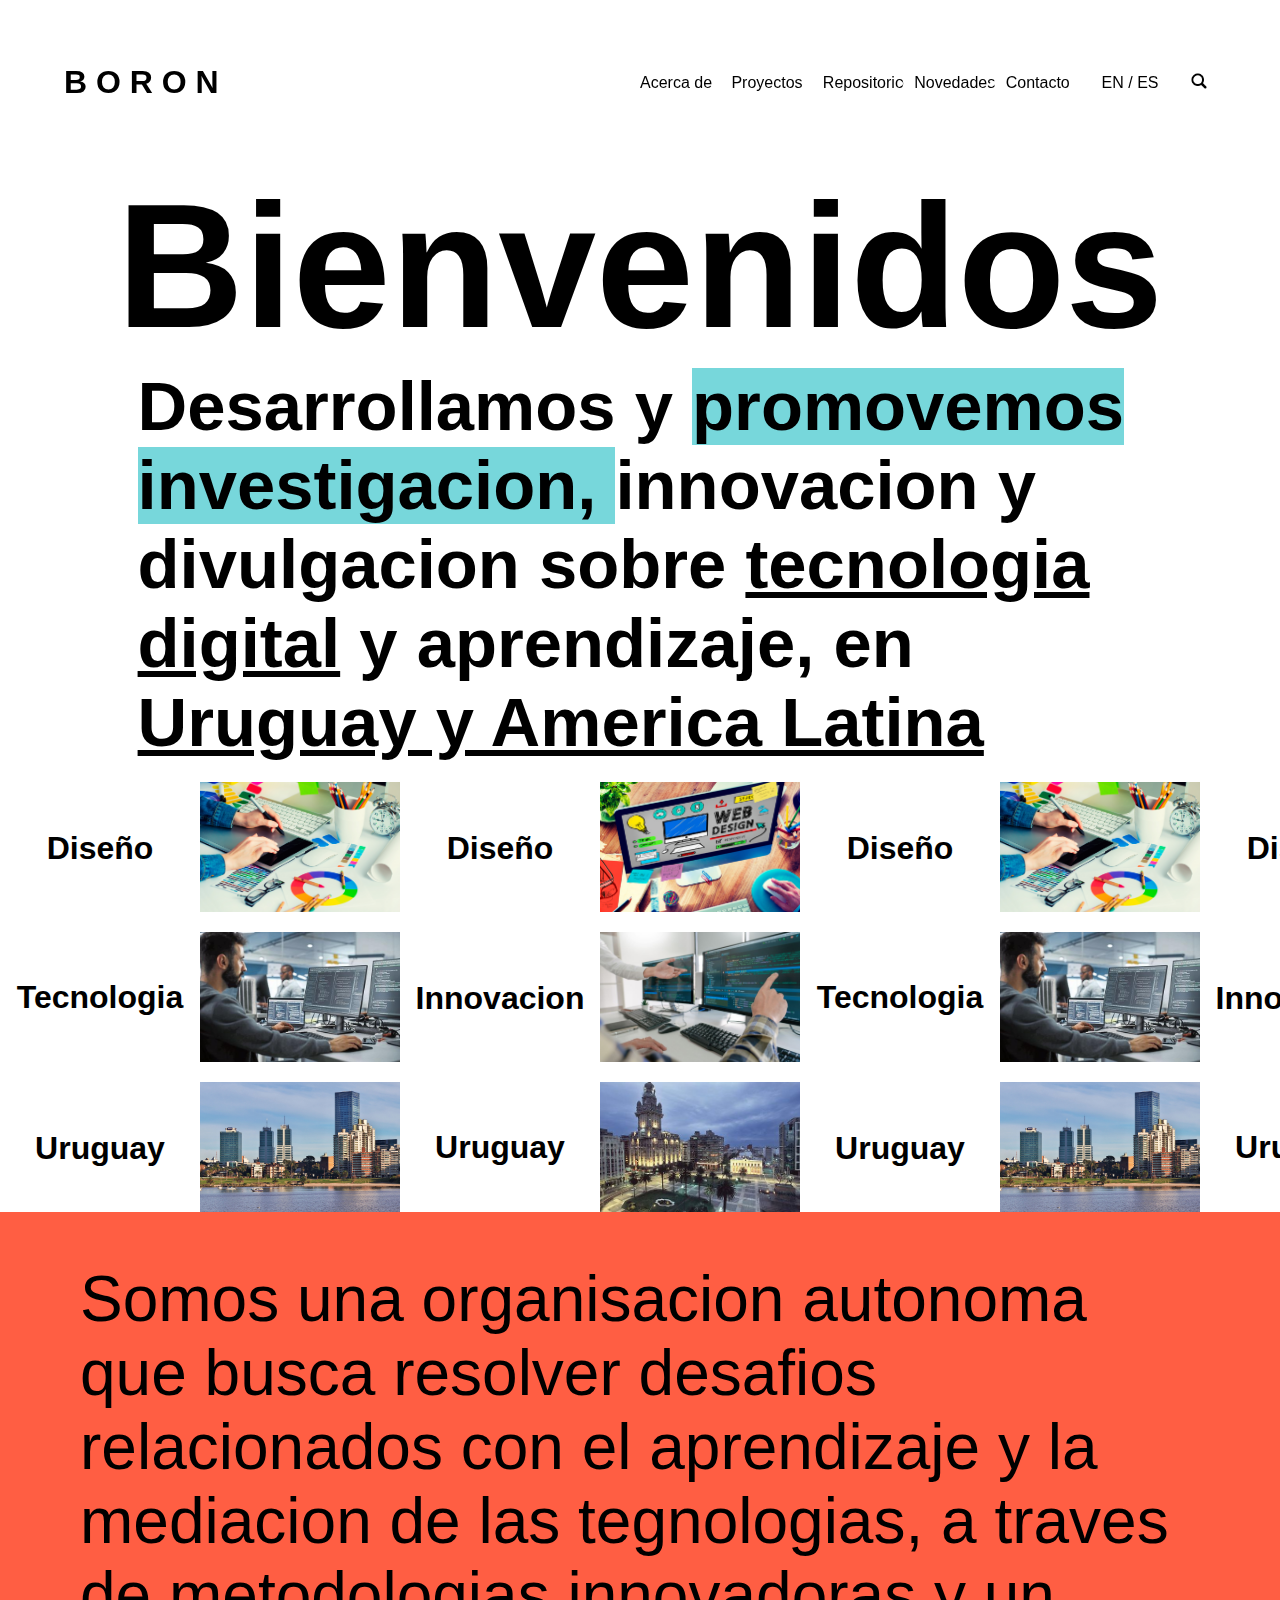
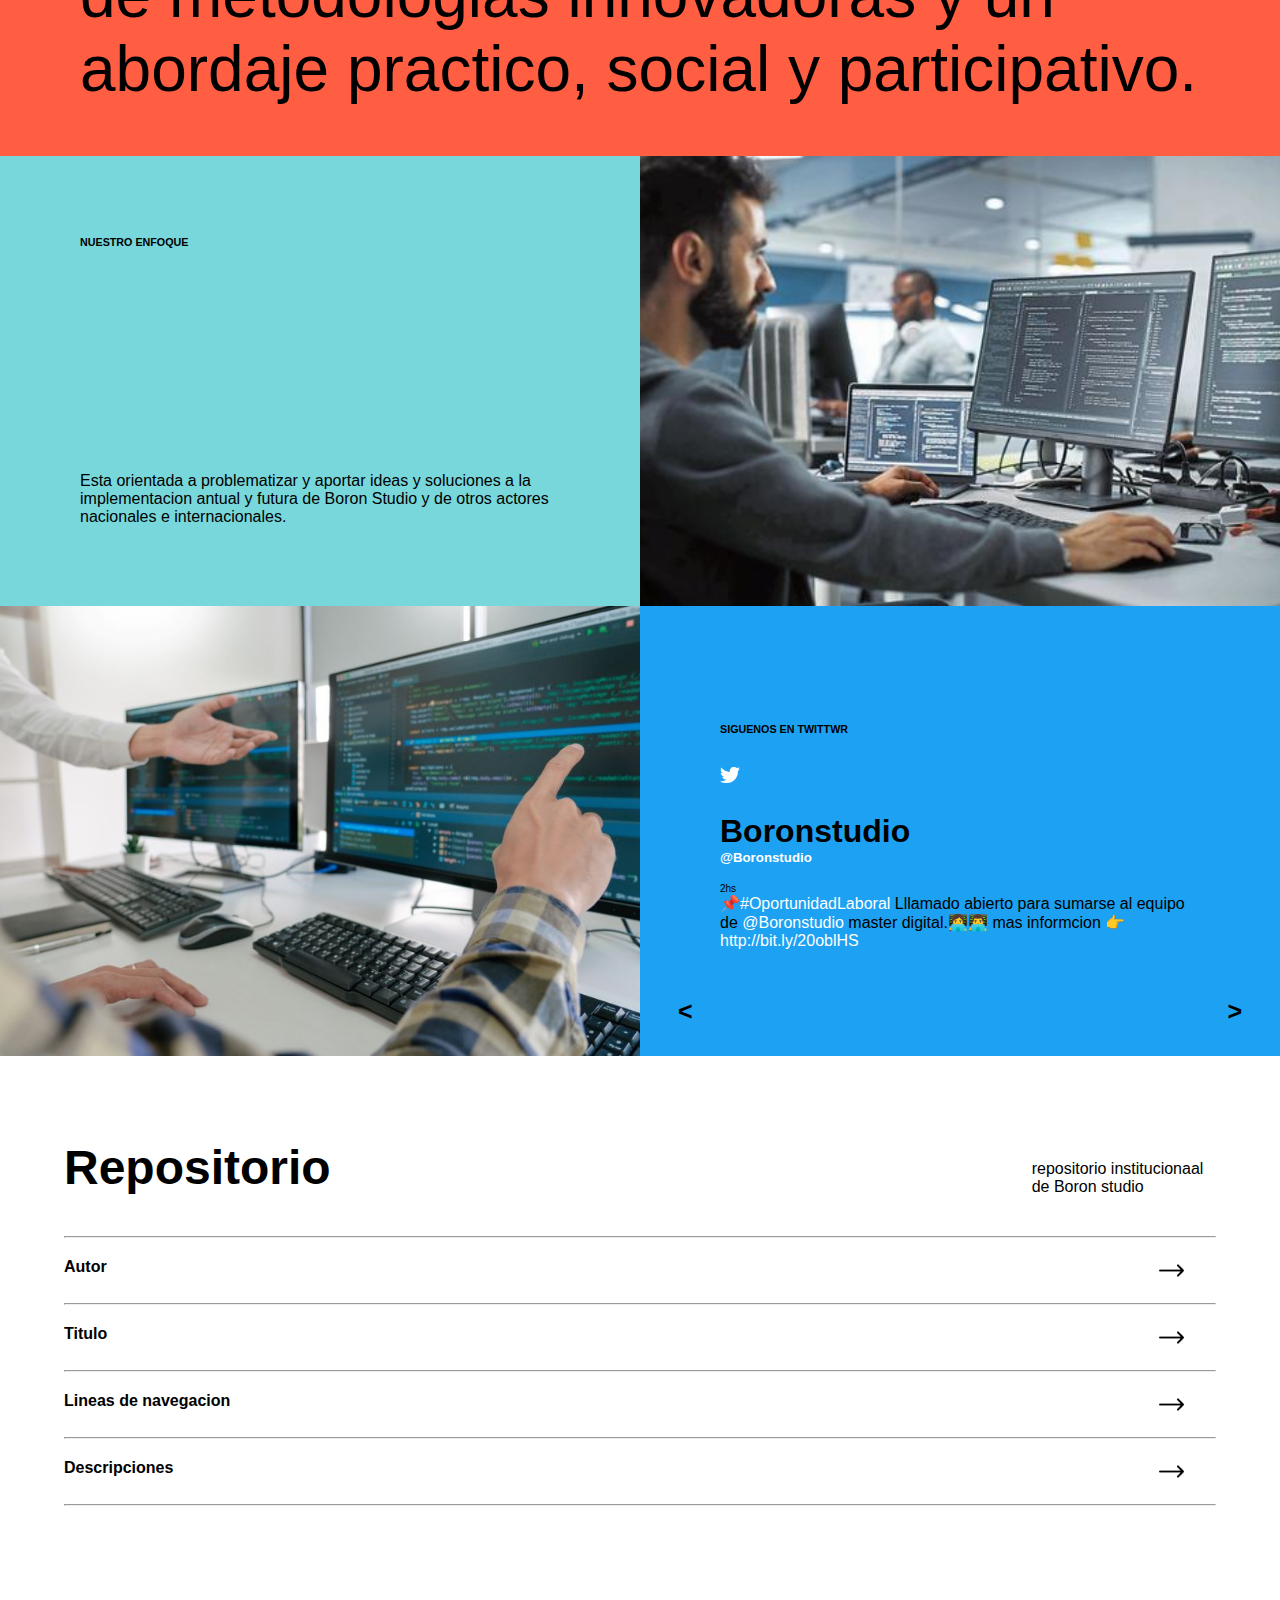
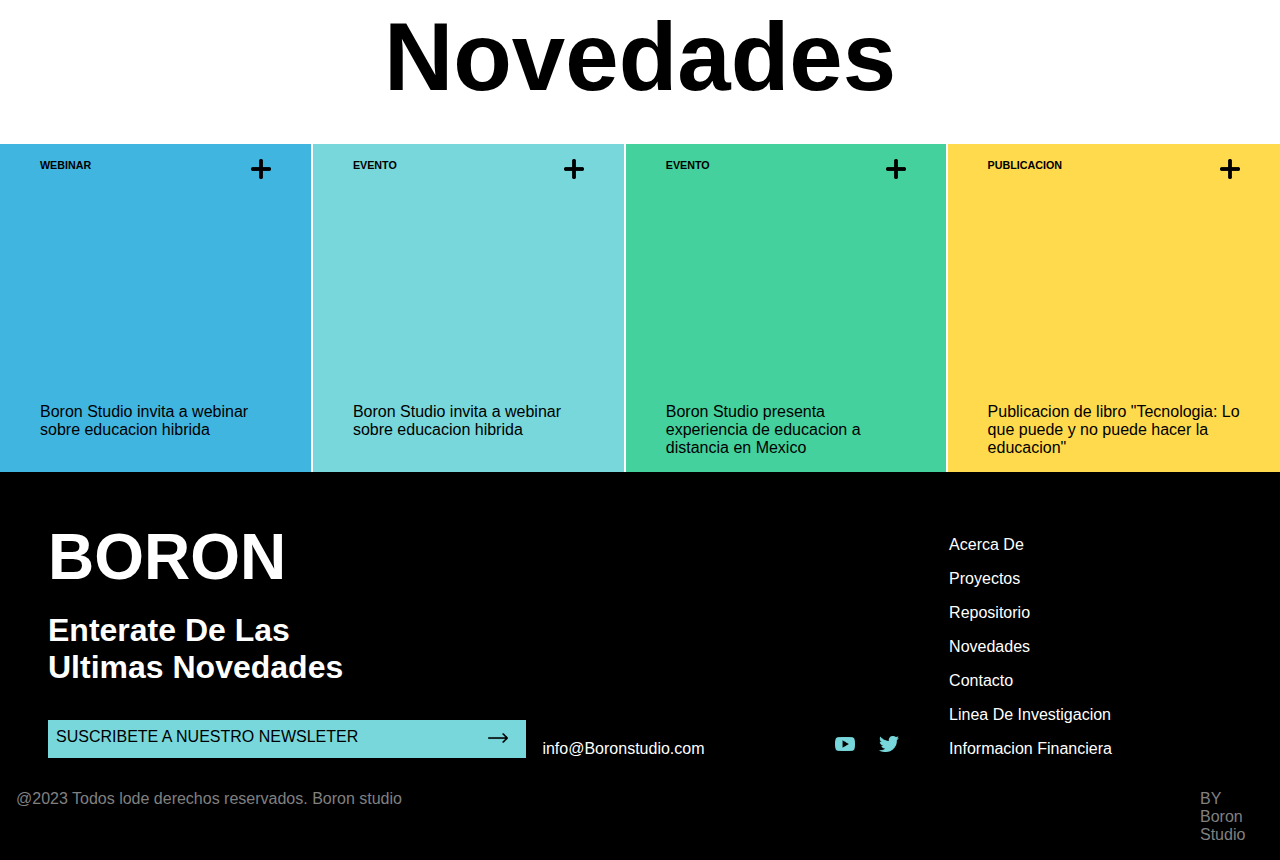
<file: index.html>
<!DOCTYPE html>
<html>

<head>
    <meta charset="utf-8">
    <meta name="viewport" content="width=device-width, initial-scale=1">
    <title>B O R O N</title>
    <link rel="preconnect" href="https://fonts.googleapis.com">
    <link rel="preconnect" href="https://fonts.gstatic.com" crossorigin>
    <link href="https://fonts.googleapis.com/css2?family=Playfair+Display:wght@800&display=swap" rel="stylesheet">
    <link rel="stylesheet" href="./style.css">
    <script src="https://sdk.mercadopago.com/js/v2"></script>
</head>

<body>
    <!-- Barra de Navegacion / Menu  -->
    <nav class="navbar">
        <!-- Nabvar header -->
        <header class="navbar-header" id="navbar-header">
            <a class="bor" href="#">
                <h1 class="brand">B O R O N</h1>
                <div class="b">
                    <img src="./pictures/b.png" alt="B">
                </div>
            </a>
            <button class="navbar-menu-mobile open" id="navbar-menu-mobile">
                <div class="menu"> Menu <img src="./pictures/menu.png" alt="Menu"></div>
                <div class="cerrar">Cerrar<img src="./pictures/cruz.png" alt=""></div>
            </button>
        </header>
        <!-- Nabvar container -->
        <ul class="navbar-container" id="navbar-container">
            <li class="navbar-item">
                <a data-scroll href="#top" id="inicio" class="navbar-a navbar-link-active">Acerca de</a>
            </li>
            <li class="navbar-item">
                <a data-scroll href="#about" id="acercaDe" class="navbar-a">Proyectos</a>
            </li>
            <li class="navbar-item">
                <a data-scroll href="#section2" id="section" class="navbar-a">Repositorio</a>
            </li>
            <li class="navbar-item">
                <a data-scroll href="#gallery" id="photos" class="navbar-a">Novedades</a>
            </li>
            <li class="navbar-item">
                <a data-scroll href="#contacto" id="form" class="navbar-a">Contacto</a>
            </li>
            <li class="navbar-item">
                <a class="navbar-a">
                    <img src="./pictures/lupa1.png" class="lup1" alt="lupa">
                </a>
                <a data-scroll href="#contacto" id="form" class="navbar-a"> EN / ES</a>
            </li>
            <li class="navbar-item lup">
                <a class="navbar-a">
                    <img src="./pictures/lupa.png" class="lupa" alt="lupa">
                </a>
            </li>
            <li class="navbar-item display">
                <div class="mmb">
                    <div class="inff">
                        <p>SUSCRIBETE A NUESTRO NEWSLETER</p>
                        <img class="flecha" src="./pictures/flecha.png" alt="flecha">
                    </div>
                    <img src="./pictures/youtube.png" alt="you">
                    <img src="./pictures/gorjeo.png" alt="twtt">
                </div>
            </li>
        </ul>
    </nav>
    <!-- Inocio-->
    <main class="welcome" id="about">
        <div class="columns">

            <h1 class="title ">Bienvenidos</h1>
            <h5 class="text">Desarrollamos y <samp class="subrallado"> promovemos investigacion, </samp>innovacion y
                divulgacion sobre
                <u> tecnologia digital</u> y aprendizaje, en <u> Uruguay y America Latina</u>
            </h5>

        </div>
    </main>
    <!-- Sliders  -->
    <section>
        <div class="carrusel">
            <div class="carrusel-items">
                <div class="carrusel-item">
                    <h1>Diseño</h1>
                    <img src="./pictures/diseño2.jpg" alt="img">
                </div>
                <div class="carrusel-item">
                    <h1>Diseño</h1>
                    <img src="./pictures/diseño.jpg" alt="img">
                </div>
                <div class="carrusel-item">
                    <h1>Diseño</h1>
                    <img src="./pictures/diseño2.jpg" alt="img">
                </div>
                <div class="carrusel-item">
                    <h1>Diseño</h1>
                    <img src="./pictures/diseño.jpg" alt="img">
                </div>
                <div class="carrusel-item">
                    <h1>Diseño</h1>
                    <img src="./pictures/diseño2.jpg" alt="img">
                </div>
                <div class="carrusel-item">
                    <h1>Diseño</h1>
                    <img src="./pictures/diseño.jpg" alt="img">
                </div>
                <div class="carrusel-item">
                    <h1>Diseño</h1>
                    <img src="./pictures/diseño2.jpg" alt="img">
                </div>
            </div>
        </div>
        <div class="carrusel">
            <div class="carrusel-items2">
                <div class="carrusel-item2">
                    <h1>Tecnologia</h1>
                    <img src="./pictures/img1.jpg" alt="img">
                </div>
                <div class="carrusel-item2">
                    <h1>Innovacion</h1>
                    <img src="./pictures/img2.jpg" alt="img">
                </div>
                <div class="carrusel-item2">
                    <h1>Tecnologia</h1>
                    <img src="./pictures/img1.jpg" alt="img">
                </div>
                <div class="carrusel-item2">
                    <h1>Innovacion</h1>
                    <img src="./pictures/img2.jpg" alt="img">
                </div>
                <div class="carrusel-item2">
                    <h1>Tecnologia</h1>
                    <img src="./pictures/img1.jpg" alt="img">
                </div>
                <div class="carrusel-item2">
                    <h1>Innovacion</h1>
                    <img src="./pictures/img2.jpg" alt="img">
                </div>
                <div class="carrusel-item2">
                    <h1>Tecnologia</h1>
                    <img src="./pictures/img2.jpg" alt="img">
                </div>
            </div>
        </div>
        <div class="carrusel">
            <div id="carrusel3" class="carrusel-items">
                <div class="carrusel-item">
                    <h1>Uruguay</h1>
                    <img src="./pictures/uru1.jpg" alt="img">
                </div>
                <div class="carrusel-item">
                    <h1>Uruguay</h1>
                    <img src="./pictures/uru.jpg" alt="img">
                </div>
                <div class="carrusel-item">
                    <h1>Uruguay</h1>
                    <img src="./pictures/uru1.jpg" alt="img">
                </div>
                <div class="carrusel-item">
                    <h1>Uruguay</h1>
                    <img src="./pictures/uru.jpg" alt="img">
                </div>
                <div class="carrusel-item">
                    <h1>Uruguay</h1>
                    <img src="./pictures/uru1.jpg" alt="img">
                </div>
                <div class="carrusel-item">
                    <h1>Uruguay</h1>
                    <img src="./pictures/uru.jpg" alt="img">
                </div>
                <div class="carrusel-item">
                    <h1>Uruguay</h1>
                    <img src="./pictures/uru1.jpg" alt="img">
                </div>
            </div>
        </div>
    </section>
    <!-- Informacion -->
    <section class="container" id="gallery">
        <div class="columns is-multiline">
            <p>Somos una organisacion autonoma que busca resolver desafios relacionados con
                el aprendizaje
                y la mediacion de las tegnologias, a traves de metodologias innovadoras y un abordaje practico, social y
                participativo.
            </p>
        </div>
    </section>
    <!-- Noticias -->
    <article class="media" id="contacto">
        <div class="green">
            <h6>NUESTRO ENFOQUE</h6>
            <P>Esta orientada a problematizar y aportar ideas y soluciones a
                la implementacion antual y futura de Boron Studio y de otros actores
                nacionales e internacionales.</P>
        </div>
        <div class="img1">
        </div>
        <div class="img2">
        </div>
        <div class="sliderTwitt">
            <div id="stwitt">
                <div class="blue b3">
                    <H6>SIGUENOS EN TWITTWR</H6>
                    <img src="./pictures/tw.png" alt="twtter">
                    <h3>Boronstudio</h3>
                    <h5>@Boronstudio</h5>
                    <br>
                    <p class="min">21hs</p>
                    <p>📌<samp class="w">#OportunidadLaboral</samp> Lllamado abierto para sumarse al equipo de
                        <samp class="w"> @Boronstudio</samp> seguimos creciendo y estamos en la busqueda de un nuevo
                        FRONEND !!!
                        mas informcion 👉<samp class="w"> http://bit.ly/20oblHS</samp> aplica a la vacante !!!
                    </p>
                </div>
                <div class="blue b2">
                    <H6>SIGUENOS EN TWITTWR</H6>
                    <img src="./pictures/tw.png" alt="twtter">
                    <h3>Estudio_UI</h3>
                    <h5>@Estudio_UI</h5>
                    <br>
                    <p class="min">8hs</p>
                    <p>📌<samp class="w">#Oportunidad</samp> Nuestros amigos de
                        <samp class="w"> @Boronstudio</samp> estan en busca de su nuevo FRONEND/UI
                        mas informcion 👉<samp class="w"> http://bit.ly/20oblHS</samp>
                    </p>
                </div>
                <div class="blue">
                    <H6>SIGUENOS EN TWITTWR</H6>
                    <img src="./pictures/tw.png" alt="twtter">
                    <h3>Boronstudio</h3>
                    <h5>@Boronstudio</h5>
                    <br>
                    <p class="min">2hs</p>
                    <p>📌<samp class="w">#OportunidadLaboral</samp> Lllamado abierto para sumarse al equipo de
                        <samp class="w"> @Boronstudio</samp> master digital.👩‍💻👨‍💻
                        mas informcion 👉<samp class="w"> http://bit.ly/20oblHS</samp>
                    </p>
                </div>
            </div>
            <div id="flechas">
                <button class="boton" id="left"> < </button>
                <button class="boton" id="right"> > </button>
            </div>
        </div>

    </article>
    <!-- Repositorio -->
    <div class="repositorio">
        <div class="infoRepo">
            <h1>Repositorio</h1>
            <div class="dat">
                <p>repositorio institucionaal de Boron studio</p>
            </div>
        </div>
        <hr>
        <div>
            <h6>Autor</h6>
            <img class="hover" src="./pictures/flecha.png" alt="flecha">
        </div>
        <hr>
        <div>
            <h6>Titulo</h6>

            <samp id="perro"></samp>
            <img class="hover" id="imgDog" src="./pictures/flecha.png" alt="flecha">

        </div>
        <hr>
        <div>
            <h6>Lineas de navegacion</h6>
            <img class="hover" src="./pictures/flecha.png" alt="flecha">
        </div>
        <hr>
        <div>
            <h6>Descripciones</h6>
            <img class="hover" src="./pictures/flecha.png" alt="flecha">
        </div>
        <hr>

    </div>
    <!-- Novedades -->
    <div>
        <div class="novedades">
            <h1>Novedades</h1>
        </div>
        <div class="infor">
            <div class="celeste">
                <div class="recorte">
                    <div class="recortei"></div>
                </div>
                <div class="mas">
                    <h6>WEBINAR</h6>
                    <img class="suma" src="./pictures/mas.png" alt="suma">
                </div>
                <P>Boron Studio invita a webinar sobre educacion hibrida</P>
            </div>
            <div class="green2">
                <div class="recorte2">
                    <div class="recortei2"></div>
                </div>
                <div class="mas">
                <h6>EVENTO</h6>
                 <img  id="suma" src="./pictures/mas.png" alt="suma">
                </div>
                <p>Boron Studio invita a webinar sobre educacion hibrida</p>
            </div>
            <div class="be">
                <div class="recorte3">
                    <div class="recortei3"></div>
                </div>
                <div class="mas">
                    <h6>EVENTO</h6>
                    <img  class="suma" src="./pictures/mas.png" alt="suma">
                </div>
                <p>Boron Studio presenta experiencia de educacion a distancia en Mexico</p>
            </div>
            <div class="am">
                <div class="recorte4">
                    <div class="recortei4"></div>
                </div>
                <div class="mas">
                    <h6>PUBLICACION</h6>
                    <img  class="suma" src="./pictures/mas.png" alt="suma">
                </div>
                <P>Publicacion de libro "Tecnologia: Lo que puede y no puede hacer la educacion"</P>
            </div>
        </div>
    </div>
    <!-- Footer -->
    <footer>
        <div class="footinf">
            <div>
                <h1>BORON</h1>
            </div>
            <div class="enterate">
                <h3>Enterate De Las <br> Ultimas Novedades</h3>
            </div>

            <div class="inff">
                <p>SUSCRIBETE A NUESTRO NEWSLETER</p>
                <img src="./pictures/flecha.png" alt="flecha">
            </div>
            <div class="infw">
                <P>info@Boronstudio.com</P>
                <div>
                    <img src="./pictures/youtube.png" alt="you">
                    <img src="./pictures/gorjeo.png" alt="twtt">
                </div>

            </div>
            <div class="lista">
                <ul>
                    <li>Acerca De</li>
                    <li>Proyectos</li>
                    <li>Repositorio</li>
                    <li>Novedades</li>
                </ul>
                <ul>
                    <li>Contacto</li>
                    <li>Linea De Investigacion</li>
                    <li>Informacion Financiera</li>
                </ul>
            </div>
        </div>
        <div class="copy">
            <div class="derecho">
                <p>@2023 Todos lode derechos reservados. Boron studio</p>
            </div>
            <div class="by">
                <p>BY Boron Studio</p>
            </div>
        </div>
    </footer>
    <script>
        // Script de la Barra de Navegacion al hacer Scroll //

        window.addEventListener("scroll", function () {
            const nav = document.querySelector("nav")
            const navlist = document.querySelector(".navbar-container")
            const bot = document.querySelector(".navbar-menu-mobile")
            nav.classList.toggle("abajo", window.scrollY > 0)
            bot.classList.toggle("bot", window.scrollY > 0)
            navlist.classList.toggle("abajo2", window.scrollY > 0)
        }) 
    </script>
    <script src="./main.js"></script>
</body>

</html>
</file>
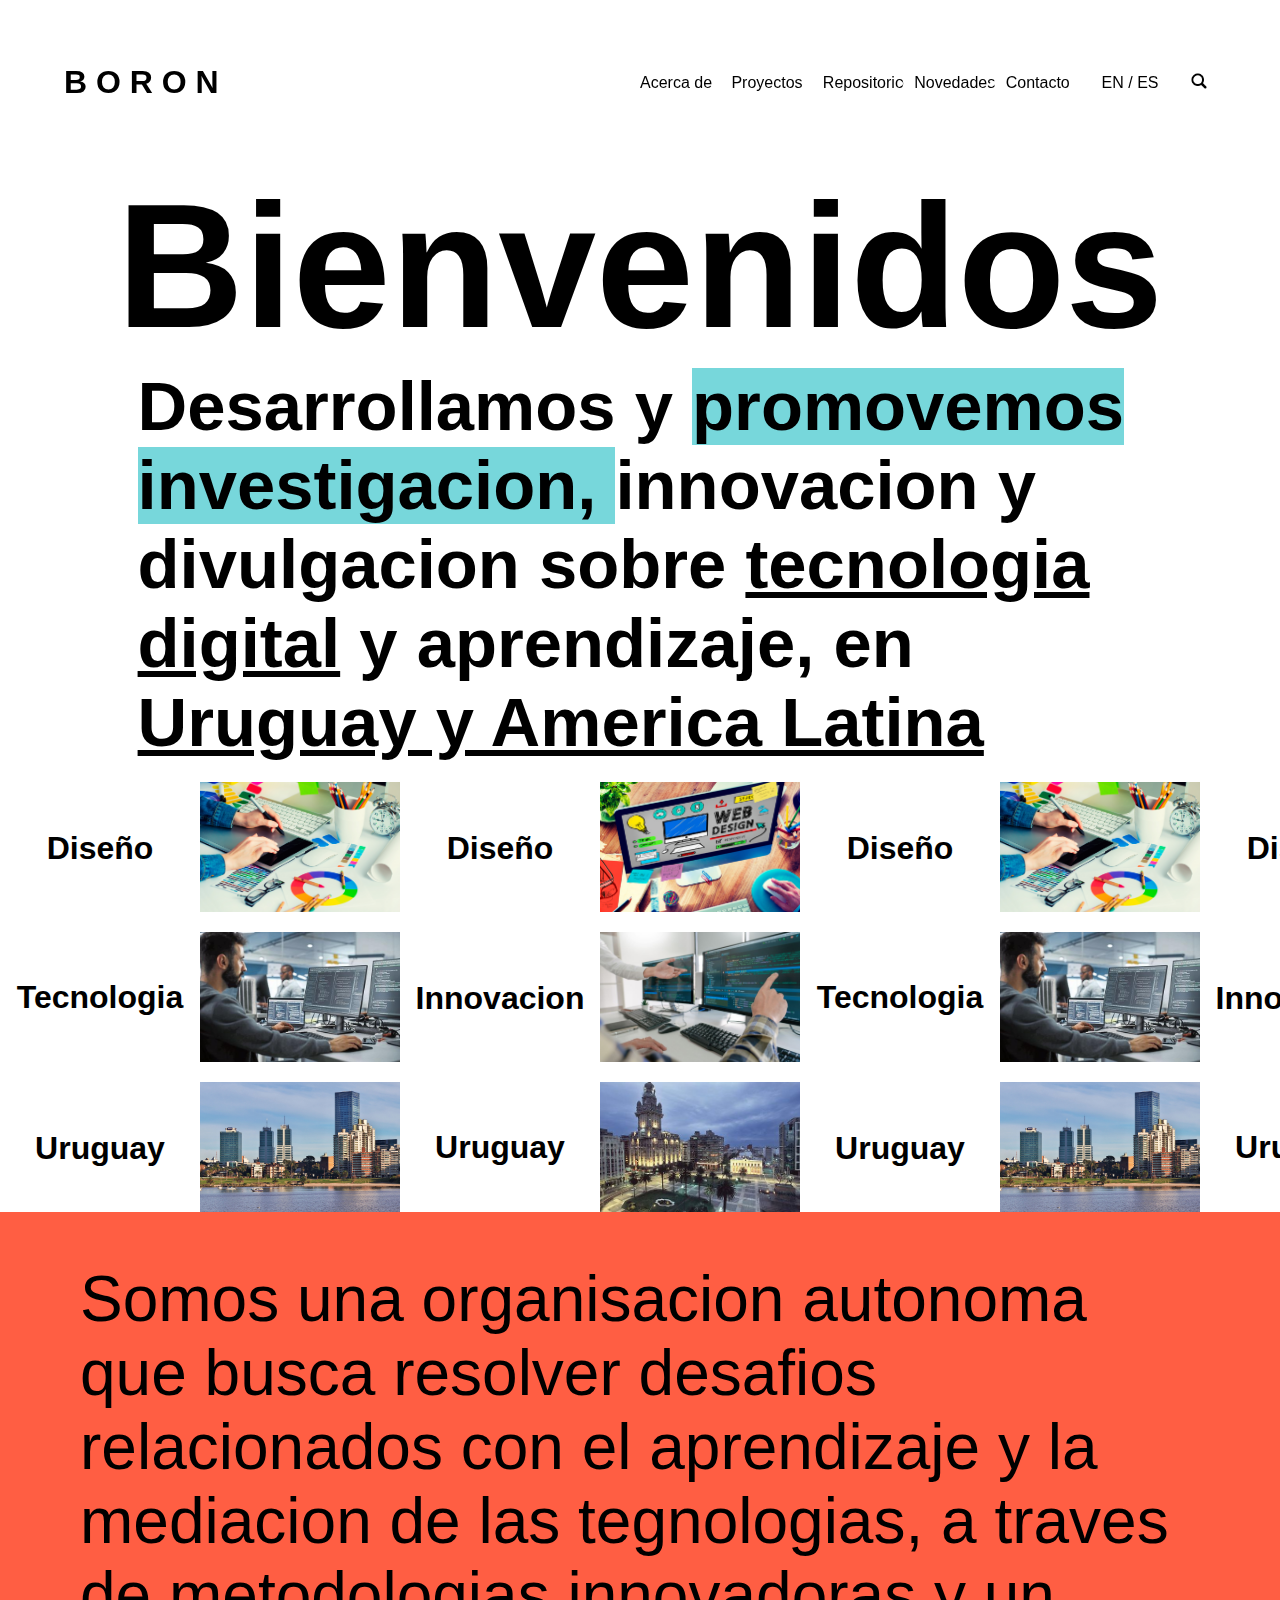
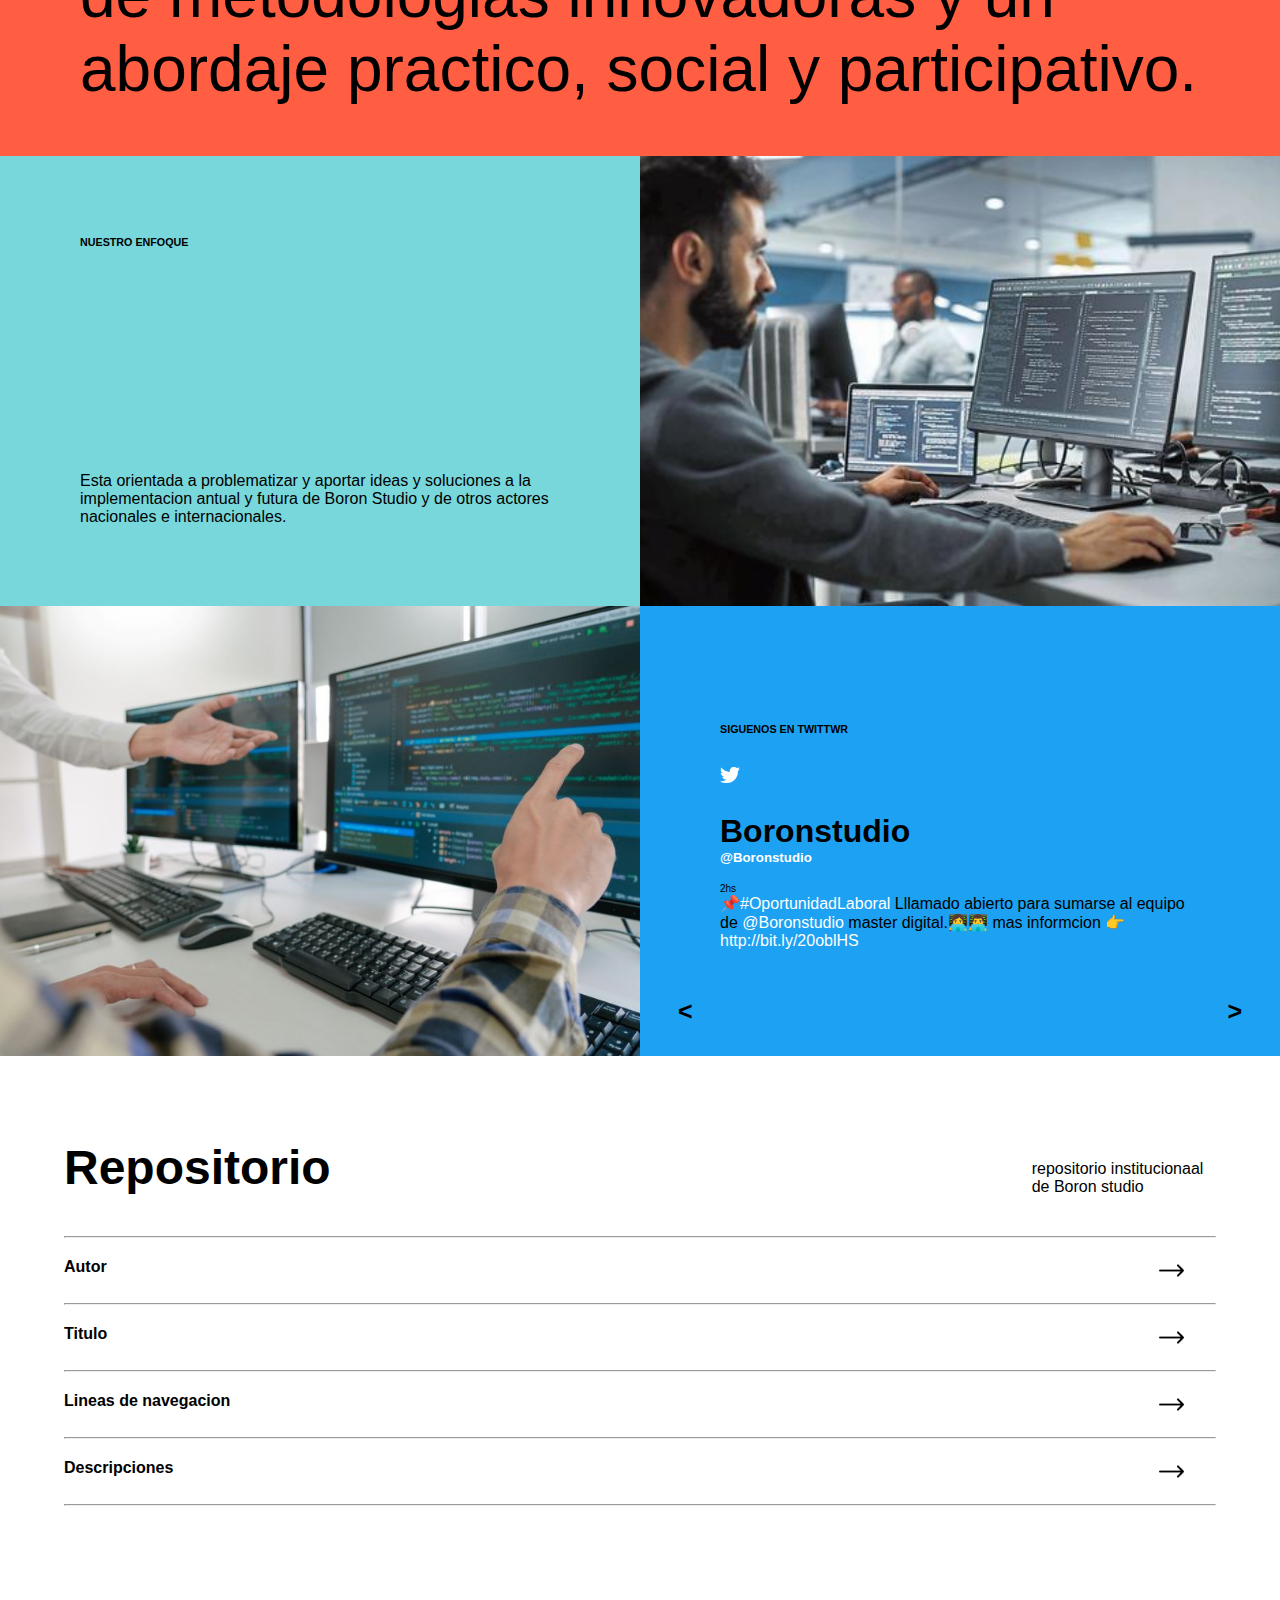
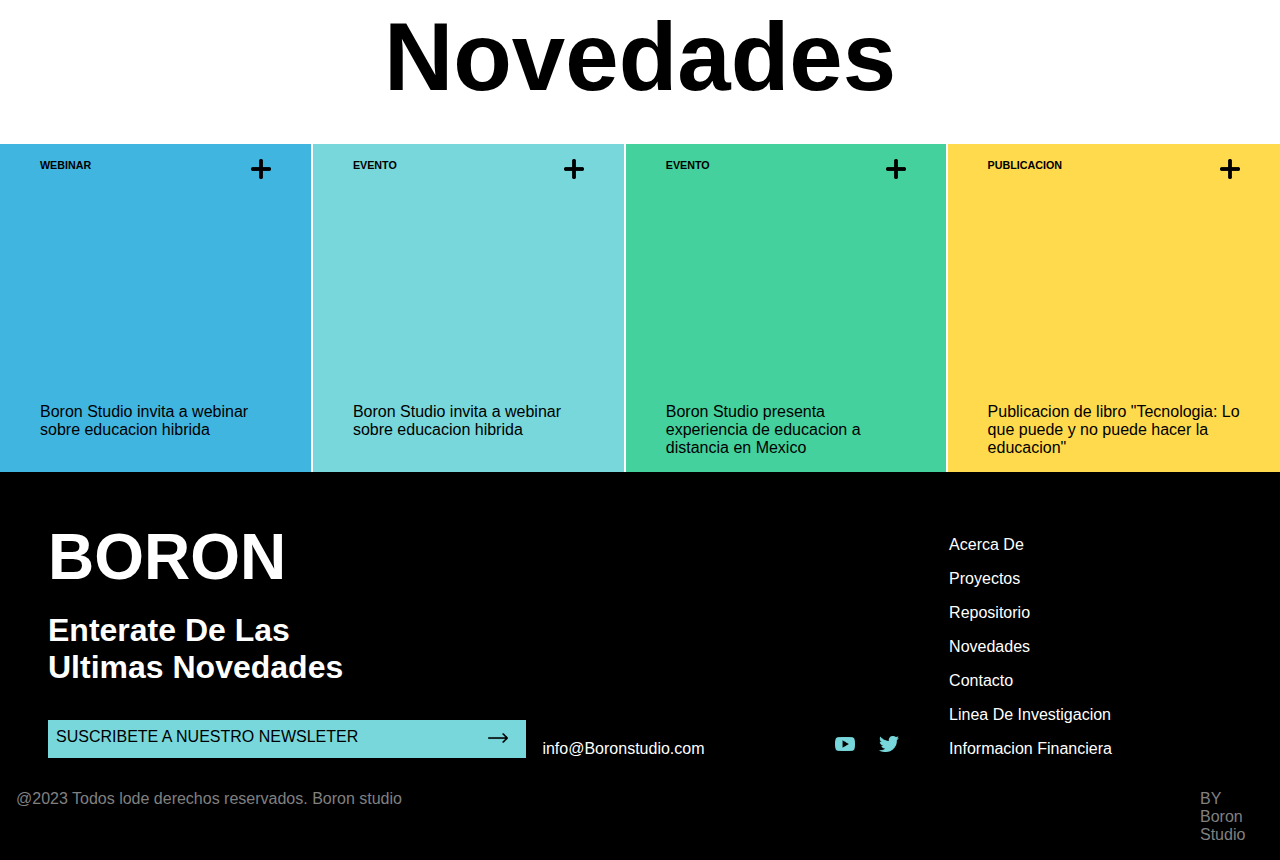
<file: home.html>
<!DOCTYPE html>
<html>

<head>
    <meta charset="utf-8">
    <meta name="viewport" content="width=device-width, initial-scale=1">
    <title>B O R O N</title>
    <link rel="preconnect" href="https://fonts.googleapis.com">
    <link rel="preconnect" href="https://fonts.gstatic.com" crossorigin>
    <link href="https://fonts.googleapis.com/css2?family=Playfair+Display:wght@800&display=swap" rel="stylesheet">
    <link rel="stylesheet" href="./style.css">
    <script src="https://sdk.mercadopago.com/js/v2"></script>
</head>

<body>
    <!-- Barra de Navegacion / Menu  -->
    <nav class="navbar">
        <!-- Nabvar header -->
        <header class="navbar-header" id="navbar-header">
            <a class="bor" href="#">
                <h1 class="brand">B O R O N</h1>
                <div class="b">
                    <img src="./pictures/b.png" alt="B">
                </div>
            </a>
            <button class="navbar-menu-mobile open" id="navbar-menu-mobile">
                <div class="menu"> Menu <img src="./pictures/menu.png" alt="Menu"></div>
                <div class="cerrar">Cerrar<img src="./pictures/cruz.png" alt=""></div>
            </button>
        </header>
        <!-- Nabvar container -->
        <ul class="navbar-container" id="navbar-container">
            <li class="navbar-item">
                <a data-scroll href="#top" id="inicio" class="navbar-a navbar-link-active">Acerca de</a>
            </li>
            <li class="navbar-item">
                <a data-scroll href="#about" id="acercaDe" class="navbar-a">Proyectos</a>
            </li>
            <li class="navbar-item">
                <a data-scroll href="#section2" id="section" class="navbar-a">Repositorio</a>
            </li>
            <li class="navbar-item">
                <a data-scroll href="#gallery" id="photos" class="navbar-a">Novedades</a>
            </li>
            <li class="navbar-item">
                <a data-scroll href="#contacto" id="form" class="navbar-a">Contacto</a>
            </li>
            <li class="navbar-item">
                <a class="navbar-a">
                    <img src="./pictures/lupa1.png" class="lup1" alt="lupa">
                </a>
                <a data-scroll href="#contacto" id="form" class="navbar-a"> EN / ES</a>
            </li>
            <li class="navbar-item lup">
                <a class="navbar-a">
                    <img src="./pictures/lupa.png" class="lupa" alt="lupa">
                </a>
            </li>
            <li class="navbar-item display">
                <div class="mmb">
                    <div class="inff">
                        <p>SUSCRIBETE A NUESTRO NEWSLETER</p>
                        <img class="flecha" src="./pictures/flecha.png" alt="flecha">
                    </div>
                    <img src="./pictures/youtube.png" alt="you">
                    <img src="./pictures/gorjeo.png" alt="twtt">
                </div>
            </li>
        </ul>
    </nav>
    <!-- Inocio-->
    <div class="welcome" id="about">
        <div class="columns">

            <h1 class="title ">Bienvenidos</h1>
            <h5 class="text">Desarrollamos y <samp class="subrallado"> promovemos investigacion, </samp>innovacion y
                divulgacion sobre
                <u> tecnologia digital</u> y aprendizaje, en <u> Uruguay y America Latina</u>
            </h5>

        </div>
    </div>
    <!-- Sliders  -->
    <section>
        <div class="carrusel">
            <div class="carrusel-items">
                <div class="carrusel-item">
                    <h1>Diseño</h1>
                    <img src="./pictures/diseño2.jpg" alt="img">
                </div>
                <div class="carrusel-item">
                    <h1>Diseño</h1>
                    <img src="./pictures/diseño.jpg" alt="img">
                </div>
                <div class="carrusel-item">
                    <h1>Diseño</h1>
                    <img src="./pictures/diseño2.jpg" alt="img">
                </div>
                <div class="carrusel-item">
                    <h1>Diseño</h1>
                    <img src="./pictures/diseño.jpg" alt="img">
                </div>
                <div class="carrusel-item">
                    <h1>Diseño</h1>
                    <img src="./pictures/diseño2.jpg" alt="img">
                </div>
                <div class="carrusel-item">
                    <h1>Diseño</h1>
                    <img src="./pictures/diseño.jpg" alt="img">
                </div>
                <div class="carrusel-item">
                    <h1>Diseño</h1>
                    <img src="./pictures/diseño2.jpg" alt="img">
                </div>
            </div>
        </div>
        <div class="carrusel">
            <div id="carrusel2" class="carrusel-items">
                <div class="carrusel-item">
                    <h1>Tecnologia</h1>
                    <img src="./pictures/img1.jpg" alt="img">
                </div>
                <div class="carrusel-item">
                    <h1>Innovacion</h1>
                    <img src="./pictures/img2.jpg" alt="img">
                </div>
                <div class="carrusel-item">
                    <h1>Tecnologia</h1>
                    <img src="./pictures/img1.jpg" alt="img">
                </div>
                <div class="carrusel-item">
                    <h1>Innovacion</h1>
                    <img src="./pictures/img2.jpg" alt="img">
                </div>
                <div class="carrusel-item">
                    <h1>Tecnologia</h1>
                    <img src="./pictures/img1.jpg" alt="img">
                </div>
                <div class="carrusel-item">
                    <h1>Innovacion</h1>
                    <img src="./pictures/img2.jpg" alt="img">
                </div>
                <div class="carrusel-item">
                    <h1>Tecnologia</h1>
                    <img src="./pictures/img2.jpg" alt="img">
                </div>
            </div>
        </div>
        <div class="carrusel">
            <div id="carrusel3" class="carrusel-items">
                <div class="carrusel-item">
                    <h1>Uruguay</h1>
                    <img src="./pictures/uru1.jpg" alt="img">
                </div>
                <div class="carrusel-item">
                    <h1>Uruguay</h1>
                    <img src="./pictures/uru.jpg" alt="img">
                </div>
                <div class="carrusel-item">
                    <h1>Uruguay</h1>
                    <img src="./pictures/uru1.jpg" alt="img">
                </div>
                <div class="carrusel-item">
                    <h1>Uruguay</h1>
                    <img src="./pictures/uru.jpg" alt="img">
                </div>
                <div class="carrusel-item">
                    <h1>Uruguay</h1>
                    <img src="./pictures/uru1.jpg" alt="img">
                </div>
                <div class="carrusel-item">
                    <h1>Uruguay</h1>
                    <img src="./pictures/uru.jpg" alt="img">
                </div>
                <div class="carrusel-item">
                    <h1>Uruguay</h1>
                    <img src="./pictures/uru1.jpg" alt="img">
                </div>
            </div>
        </div>
    </section>
    <!-- Informacion -->
    <section class="container" id="gallery">
        <div class="columns is-multiline">
            <p>Somos una organisacion autonoma que busca resolver desafios relacionados con
                el aprendizaje
                y la mediacion de las tegnologias, a traves de metodologias innovadoras y un abordaje practico, social y
                participativo.
            </p>
        </div>
    </section>
    <!-- Noticias -->
    <div class="media" id="contacto">
        <div class="green">
            <h6>NUESTRO ENFOQUE</h6>
            <P>Esta orientada a problematizar y aportar ideas y soluciones a
                la implementacion antual y futura de Boron Studio y de otros actores
                nacionales e internacionales.</P>
        </div>
        <div class="img1">
        </div>
        <div class="img2">
        </div>
        <div class="sliderTwitt">
            <div id="stwitt">
                <div class="blue b3">
                    <H6>SIGUENOS EN TWITTWR</H6>
                    <img src="./pictures/tw.png" alt="twtter">
                    <h3>Boronstudio</h3>
                    <h5>@Boronstudio</h5>
                    <br>
                    <p class="min">21hs</p>
                    <p>📌<samp class="w">#OportunidadLaboral</samp> Lllamado abierto para sumarse al equipo de
                        <samp class="w"> @Boronstudio</samp> seguimos creciendo y estamos en la busqueda de un nuevo
                        FRONEND !!!
                        mas informcion 👉<samp class="w"> http://bit.ly/20oblHS</samp> aplica a la vacante !!!
                    </p>
                </div>
                <div class="blue b2">
                    <H6>SIGUENOS EN TWITTWR</H6>
                    <img src="./pictures/tw.png" alt="twtter">
                    <h3>Estudio_UI</h3>
                    <h5>@Estudio_UI</h5>
                    <br>
                    <p class="min">8hs</p>
                    <p>📌<samp class="w">#Oportunidad</samp> Nuestros amigos de
                        <samp class="w"> @Boronstudio</samp> estan en busca de su nuevo FRONEND/UI
                        mas informcion 👉<samp class="w"> http://bit.ly/20oblHS</samp>
                    </p>
                </div>
                <div class="blue">
                    <H6>SIGUENOS EN TWITTWR</H6>
                    <img src="./pictures/tw.png" alt="twtter">
                    <h3>Boronstudio</h3>
                    <h5>@Boronstudio</h5>
                    <br>
                    <p class="min">2hs</p>
                    <p>📌<samp class="w">#OportunidadLaboral</samp> Lllamado abierto para sumarse al equipo de
                        <samp class="w"> @Boronstudio</samp> master digital.👩‍💻👨‍💻
                        mas informcion 👉<samp class="w"> http://bit.ly/20oblHS</samp>
                    </p>
                </div>
            </div>
            <div id="flechas">
                <button class="boton" id="left"> < </button>
                <button class="boton" id="right"> > </button>
            </div>
        </div>

    </div>
    <!-- Repositorio -->
    <div class="repositorio">
        <div class="infoRepo">
            <h1>Repositorio</h1>
            <div class="dat">
                <p>repositorio institucionaal de Boron studio</p>
            </div>
        </div>
        <hr>
        <div>
            <h6>Autor</h6>
            <img class="hover" src="./pictures/flecha.png" alt="flecha">
        </div>
        <hr>
        <div>
            <h6>Titulo</h6>

            <samp id="perro"></samp>
            <img class="hover" id="imgDog" src="./pictures/flecha.png" alt="flecha">

        </div>
        <hr>
        <div>
            <h6>Lineas de navegacion</h6>
            <img class="hover" src="./pictures/flecha.png" alt="flecha">
        </div>
        <hr>
        <div>
            <h6>Descripciones</h6>
            <img class="hover" src="./pictures/flecha.png" alt="flecha">
        </div>
        <hr>

    </div>
    <!-- Novedades -->
    <div>
        <div class="novedades">
            <h1>Novedades</h1>
        </div>
        <div class="infor">
            <div class="celeste">
                <div class="recorte">
                    <div class="recortei"></div>
                </div>
                <div class="mas">
                    <h6>WEBINAR</h6>
                    <img class="suma" src="./pictures/mas.png" alt="suma">
                </div>
                <P>Boron Studio invita a webinar sobre educacion hibrida</P>
            </div>
            <div class="green2">
                <div class="recorte2">
                    <div class="recortei2"></div>
                </div>
                <div class="mas">
                <h6>EVENTO</h6>
                 <img  id="suma" src="./pictures/mas.png" alt="suma">
                </div>
                <p>Boron Studio invita a webinar sobre educacion hibrida</p>
            </div>
            <div class="be">
                <div class="recorte3">
                    <div class="recortei3"></div>
                </div>
                <div class="mas">
                    <h6>EVENTO</h6>
                    <img  class="suma" src="./pictures/mas.png" alt="suma">
                </div>
                <p>Boron Studio presenta experiencia de educacion a distancia en Mexico</p>
            </div>
            <div class="am">
                <div class="recorte4">
                    <div class="recortei4"></div>
                </div>
                <div class="mas">
                    <h6>PUBLICACION</h6>
                    <img  class="suma" src="./pictures/mas.png" alt="suma">
                </div>
                <P>Publicacion de libro "Tecnologia: Lo que puede y no puede hacer la educacion"</P>
            </div>
        </div>
    </div>
    <!-- Footer -->
    <footer>
        <div class="footinf">
            <div>
                <h1>BORON</h1>
            </div>
            <div class="enterate">
                <h3>Enterate De Las <br> Ultimas Novedades</h3>
            </div>

            <div class="inff">
                <p>SUSCRIBETE A NUESTRO NEWSLETER</p>
                <img src="./pictures/flecha.png" alt="flecha">
            </div>
            <div class="infw">
                <P>info@Boronstudio.com</P>
                <div>
                    <img src="./pictures/youtube.png" alt="you">
                    <img src="./pictures/gorjeo.png" alt="twtt">
                </div>

            </div>
            <div class="lista">
                <ul>
                    <li>Acerca De</li>
                    <li>Proyectos</li>
                    <li>Repositorio</li>
                    <li>Novedades</li>
                </ul>
                <ul>
                    <li>Contacto</li>
                    <li>Linea De Investigacion</li>
                    <li>Informacion Financiera</li>
                </ul>
            </div>
        </div>
        <div class="copy">
            <div class="derecho">
                <p>@2023 Todos lode derechos reservados. Boron studio</p>
            </div>
            <div class="by">
                <p>BY Boron Studio</p>
            </div>
        </div>
    </footer>
    <script>
        // funcion para las img de Novedades //

        function mostrar () {
        const recorte = document.querySelector(".recorte")
        const img = document.querySelector(".recortei")
        const fondo = document.querySelector(".celeste")

        fondo.addEventListener('mousedown', () => {
            recorte.classList.toggle("imgvision")
            fondo.classList.toggle("fondo")
            img.classList.toggle("visionimg")
        } )
        }
        mostrar()

        function mostrar2 () {
        const recorte2 = document.querySelector(".recorte2")
        const img2 = document.querySelector(".recortei2")
        const fondo2 = document.querySelector(".green2")

        fondo2.addEventListener('mousedown', () => {
            recorte2.classList.toggle("imgvision")
            fondo2.classList.toggle("fondo")
            img2.classList.toggle("visionimg")
        } )
        }
        mostrar2()

        function mostrar3 () {
        const recorte2 = document.querySelector(".recorte3")
        const img2 = document.querySelector(".recortei3")
        const fondo2 = document.querySelector(".be")

        fondo2.addEventListener('mousedown', () => {
            recorte2.classList.toggle("imgvision")
            fondo2.classList.toggle("fondo")
            img2.classList.toggle("visionimg")
        } )
        }
        mostrar3()

        function mostrar4 () {
        const recorte2 = document.querySelector(".recorte4")
        const img2 = document.querySelector(".recortei4")
        const fondo2 = document.querySelector(".am")

        fondo2.addEventListener('mousedown', () => {
            recorte2.classList.toggle("imgvision")
            fondo2.classList.toggle("fondo")
            img2.classList.toggle("visionimg")
        } )
        }
        mostrar4()

    </script>
    <script>
        // Script de la Barra de Navegacion al hacer Scroll //
        window.addEventListener("scroll", function () {
            const nav = document.querySelector("nav")
            const navlist = document.querySelector(".navbar-container")
            const bot = document.querySelector(".navbar-menu-mobile")
            nav.classList.toggle("abajo", window.scrollY > 0)
            bot.classList.toggle("bot", window.scrollY > 0)
            navlist.classList.toggle("abajo2", window.scrollY > 0)
        }) 
    </script>
    <script src="./maiin.js"></script>
</body>

</html>
</file>
<file: style.css>
* {
  margin: 0;
  padding: 0;
  box-sizing: border-box;
  font-family: 'Open Sans', sans-serif;
}
.navbar {
  position: sticky;
  top: 0;
}
.container {
  background-color: #ff5e43;
  text-align: left;
  padding: 50px 80px;
  font-size: 4em;
}
.welcome {
  text-align: center;
}
.title {
  font-size: 11em;
}
.text {
  font-size: 4.3em;
  text-align: left;
  padding: 0 2em;
}
.subrallado{
  background-color: #77d7db;;
}
.brand{
  padding: 2em;
  color: black;
  
}
.bor{
  text-decoration: none;
}
/*==== Noticias ===*/
.media {
  display: grid;
  
  grid-template-columns: 1fr 1fr;
  grid-template-rows: 1fr 1fr;
}
.img1 {
  background-image: url(./pictures/img1.jpg);
  background-position: center;
  background-size: cover;
}
.img2 {
  background-image: url(./pictures/img2.jpg);
  background-position: center;
  background-size: cover;
}
.sliderTwitt{
   overflow: hidden;
   height: 100%;
   position: relative;
}
#stwitt{
  overflow: hidden;
  width: 100%;
   
}
#flechas{
  display: flex;
  position: absolute;
  justify-content: space-between;
  top: 85%;
  width: 100%;
  padding: 0 30px;
}
.boton{
 cursor: pointer;
 border:none;
 background-color: transparent;
 text-align: center;
 padding: 8px;
 font-weight: bold;
  font-size: 25px;
}
.boton:hover {
  background-color: white;
  border-radius: 50%;
}
.blue {
  width: 100%;
  background-color: #1da1f2;
  text-align: left;
  padding: 117px 80px;
  position: absolute;
  overflow: hidden;
}
.b2 {
  width: 100%;
  background-color: #7fe397;
  text-align: left;
  padding: 127px 80px;
  position: absolute;
  overflow: hidden;
 }
 .b3 {
  width: 100%;
  background-color: #e37fcc;
  text-align: left;
  padding: 100px 80px;
  position: absolute;
  overflow: hidden;
 }
.green {
  background-color: #77d7db;
  text-align: left;
  padding: 80px 80px;
}
.green p,
.green2 p,
.celeste p,
.be p,
.am p {
  margin-top: 14rem;
}
.blue h3 {
  font-size: 2rem;
  padding-top: 1.5rem;
}
.blue h5 {
  color: white;
}
.blue img{
  height: 20px;
  margin-top: 30px;
}
.w {
  color: white;
}
.min{
  font-size: 10px;
}

/*====Nabvar header===*/
.navbar-header {
  display: flex;
  justify-content: space-between;
  align-items: center;
  width: 100%;
}
.bot {
  background-color: black;
  border: none;
  display: flex !important;
  justify-content: center;
  padding: 0.33333rem;
  cursor: pointer;
  background: transparent;
}
.navbar-menu-mobile {
  display: none;
}
.navbar {
  display: flex;
  align-items: center; 
  justify-content: space-between;
  position: sticky !important;
  position: -webkit-sticky !important;
  top: 0;
  z-index: 10;
}
.navbar-ul {
  padding: 1rem 0;
}
.navbar-item {
  width: 100%;
}
.navbar-item div {
  display: flex;
  justify-content: space-between;
}
.navbar-link {
  display: inline-block;
}
.mmb{
 height: 30px;
 width: 100%;
}
.lup1{
  height: 0;
  width: 0;
}
.display{
  display: none;
}
.show .display{
  display: flex;
  height: 30px;
  width: 70%;
  font-size: 0.5em;
}
.b{
  display: none;
}
.b img {
  height: 90px;
  margin-left: 3em;
}
.abajo .b{
  display: block;
}
.abajo .brand{
  display: none;
}
.show .lup {
  display: none;
}
.show .lup1{
  height: 20px;
  width: 20px;
  padding-right: 20em;
  box-sizing: content-box;
}
.flecha{
  padding-left: 15px;
}
.navbar-container {
  display: flex;
  flex-direction: row;
  height: auto;
  justify-content: flex-end;
  align-items: center;
  width: 100%;
  color: white;
  justify-content: space-between;
  position: relative;
}
.abajo2{
  text-align: center;
  list-style: none;
  display: flex;
  flex-wrap: wrap;
  width: 100%;
  height: 0;
  position: absolute;
  z-index: 50;
  overflow: hidden;
  align-items: center;
  padding: 0;
}
.show {
  height: 450px;
  width: 50%;
  background-color: black;
  margin-top: 0;
  text-align: left;
  padding-bottom: 2em;
  position: absolute;
  z-index: 50;
  margin-left: 50%;
  margin-top: 34em;
}
.show2 {
  border-radius: 0 !important;
  margin: 0 !important;
  padding: 3em;
   width: 50%;
   text-align:right;
}
.show2 .cerrar{
  display: block !important;
  padding-left: 22em;
}
.show li{
  padding-left: 70px;
}
.menu{
  padding: 5px;
}
.show2 .menu{
  display: none;
}
.cerrar {
  display: none;
}
.open{
  margin: 2.5em;
  background-color: black;
  color: white;
  border-radius: 20px;
}
.open img {
  height: 15px;
  padding-left: 9px;
}
.show a {
  color: white;
}
.brand-link {
  text-transform: uppercase;
}
.navbar-a {
  text-decoration: none;
  color: black;
}
.lupa{
  height: 20px;
}
/*=== Slider ===*/
.carrusel{
  overflow: hidden;
}
.carrusel-items {
  display: flex;
  overflow: hidden;
  padding-top: 20px;
  animation: scroll 60s linear infinite;
  width: calc(400px *7);
}
@keyframes scroll {
  0%{
    transform: translateX(0);
  }
  50%{
    transform: translateX(calc(-200px *7));
  }
  100%{
    transform: translateX(calc(100px));
  }
}
.carrusel-item {
  min-width: 400px;
  max-width: 400px;
  height: 130px;
  display: grid;
  grid-template-columns: 1fr 1fr;
  text-align: center;
  align-items: center;
}
.carrusel-item img {
  width: 100%;
  height: 100%;
  object-fit: cover;
}
.carrusel-items2 {
  display: flex;
  overflow: hidden;
  padding-top: 20px;
  animation: scroll2 60s linear infinite;
  width: calc(400px *7);
}
@keyframes scroll2 {
  0%{
    transform: translateX(-1200px);
  }
  50%{
    transform: translateX(calc(100px));
  }
  100%{
    transform: translateX(calc(-1200px));
  }
}
.carrusel-item2 {
  min-width: 400px;
  max-width: 400px;
  height: 130px;
  display: grid;
  grid-template-columns: 1fr 1fr;
  text-align: center;
  align-items: center;
}
.carrusel-item2 img {
  width: 100%;
  height: 100%;
  object-fit: cover;
}
/*==== Repositorio ===*/
.repositorio {
  padding: 4rem;
}
.infoRepo h1 {
  font-size: 3rem;
}
.dat {
  width: 16%;
}
.repositorio div {
  display: flex;
  justify-content: space-between;
  padding: 20px 0;
}
.repositorio h6 {
  font-size: 1rem;
}
.repositorio img {
  height: 25px;
  margin-right: 2rem;
}
#perro{
 z-index: 20;
 position:absolute;
 height: 100px;
 width: 70px;
 margin-left: 75%;
 visibility: hidden;
 background-image: url(./pictures/perro.jpg);
 background-position: center;
 background-size: cover;
}
.hover:hover {
  background-color: #1da1f2;
  border-radius: 20px;
  padding: 2px;
  cursor: pointer;
  animation: perro 4s cubic-bezier(0.5,1.6,0.4,0.7)
}
.vista {
  visibility: visible !important;
}
/*=== Novedades ===*/

.novedades {
  text-align: center;
  padding: 2rem;
}
.novedades h1 {
  font-size: 6rem;
}
.infor {
  display: grid;
  grid-template-columns: repeat(4, auto);
  grid-template-rows: 1fr;
  gap: 2px;
}
.mas {
  display: flex;
  justify-content: space-between;
}
.infor img {
  height: 20px;
  
}
.celeste {
  background-color: #40b5e0;
  text-align: left;
  padding: 15px 40px;
}

.green2 {
  background-color: #77d7db;
  text-align: left;
  padding: 15px 40px;
}
.recorte {
  position: relative;
  width: 100%;
  height: 0;
}
.recortei {
  position: absolute;
  clip-path: polygon(0 0, 100% 0, 100% 60%, 0% 100%);
  height: 0;
  width: 100%;
  z-index: 2;
  background-image: url(./pictures/cuarta.jpg);
  background-position: center;
  background-size: cover;
}
.recorte2 {
  position: relative;
  width: 100%;
  height: 0;
}
.recortei2 {
  position: absolute;
  clip-path: polygon(0 0, 100% 0, 100% 60%, 0% 100%);
  height: 0;
  width: 100%;
  z-index: 2;
  background-image: url(./pictures/img2.jpg);
  background-position: center;
  background-size: cover;
}
.recorte3 {
  position: relative;
  width: 100%;
  height: 0;
}
.recortei3 {
  position: absolute;
  clip-path: polygon(0 0, 100% 0, 100% 60%, 0% 100%);
  height: 0;
  width: 100%;
  z-index: 2;
  background-image: url(./pictures/images.jpg);
  background-position: center;
  background-size: cover;
}
.recorte4 {
  position: relative;
  width: 100%;
  height: 0;
}
.recortei4 {
  position: absolute;
  clip-path: polygon(0 0, 100% 0, 100% 60%, 0% 100%);
  height: 0;
  width: 100%;
  z-index: 2;
  background-image: url(./pictures/imagesdev.jfif);
  background-position: center;
  background-size: cover;
}
.imgvision{
  height: 50% !important;
}
.visionimg{
  animation: imagen 3s forwards;
}
@keyframes imagen {
  0%{
    height: 0%;
  }
  85%{
    height: 100%;
  }
  90%{
    height: 90%;
  }
  100%{
    height: 100%;
  }
}
.fondo{
  padding: 0 !important;

}
.fondo p {
  margin-top: 6em;
  margin-left: 40px;
  margin-right: 40px;
}
.fondo .mas{
  display: none;
}
.be {
  background-color: #44d19d;
  text-align: left;
  padding: 15px 40px;
}
.am {
  background-color: #feda4c;
  text-align: left;
  padding: 15px 40px;
}
/*=== footer ===*/
footer {
  background: black;
  color: white;
  padding: 1rem;
}
.footinf {
  display: grid;
  grid-template-columns: repeat(3, auto);
  grid-template-rows: repeat(3, auto);
  padding: 2rem;
  gap: 1rem;
}
.enterate{
  grid-column: 1;
  grid-row: 2;
}
footer h1 {
  font-size: 4rem;
}
footer h3 {
  padding-bottom: 1rem;
  font-size: 2rem;
}
.inff {
  grid-column: 1;
  grid-row: 3;
  display: flex;
  justify-content: space-between;
  background-color: #77d7db;
  color: black;
  padding: 0.5rem;
}
.infw {
  grid-column: 2;
  grid-row: 3;
  align-items: flex-end;
  display: flex;
  justify-content: space-between;
}
footer img {
  height: 20px;
  padding: 0 10px;
}
.lista{
  grid-column: 3;
  grid-row: span 3;
  display: grid;
}
footer li {
  list-style: none;
  padding-top: 1em;
  padding-left: 1.5em;
}
.copy {
  display: grid;
  grid-template-columns: 1fr 1fr;
  justify-content: space-between;
  color: gray;
}
.by{
  padding-left: 35em;
}

/* ====VISTA MOBIL==== */

@media (max-width: 620px){
  /* Nabvar header*/
  .brand{
    display: none;
  }
  .lup {
    display: none;
  }
  .headerBlack{
    background-color: black;
  }
  .headerBlack .brand{
    color: white;
    font-size: 23px;
  }
  .cerrar{
    padding: 0 !important;
  }
  .brand{
    display: block !important;
  }
  .b{
    display: none !important;
  }
  .navbar-menu-mobile{
    background-color: black;
    border: none;
    display: flex !important;
    justify-content: center;
    padding: 0.33333rem;
    cursor: pointer;
    
  }
  /* Navbar container*/
  .navbar-container{
  list-style: none;
  display: flex;
  flex-wrap: wrap;
  width: 100%;
  height: 0;
  position: absolute;
  z-index: 50;
  overflow: hidden;
  align-items: center;
  padding: 0;
  }
  .show{
    width: 100%;
    height: 450px;
    margin-left: 0;
    padding-left: 4em;
  }
  .show .lup1{
    padding: 0;
  }
  .navbar-a{
    padding-right: 4em;
  }
  .show .display{
    width: 100%;
  }
  .mmb{
    padding-right: 5em;
  }
  /*Inicio*/
  .title{
    font-size: 4em;
  }
  .text{
    font-size: 2em;
  }
  /* Informacion */
  .container{
    font-size: 2em;
  }
  /* Noticias */
  .media{
    grid-template-columns: 1fr;
    grid-template-rows: repeat(4 , auto);
  }
  .img2{
    grid-row: 2;
    height: 60vh;
  }
  .img1{
    grid-row: 4;
    height: 60vh;
    margin-top: 65vh;
  }
  .sliderTwitt{
    grid-row: 3;
    overflow: initial;
  }
  #flechas{
    margin-top: 65%;
  }
  /* Repositorio */
  .infoRepo{
    display: block !important;
    text-align: center;
  }
  .infoRepo .dat{
    display: block;
  }
  .dat{
    width: 100%;
    text-align: center;
  }
  #perro{
    margin-left: 30%;
  }
  /* Novedades */
  .infor{
    grid-template-columns: 1fr 1fr;
    grid-template-rows: repeat(2, auto);
  }
  .novedades h1{
    font-size: 3rem;
  }
  /* Footer */
  .footinf{
    grid-template-columns: 1fr;
    grid-template-rows: repeat(5, auto);
  }
  .lista{
    grid-column: 1;
    grid-row: 2;
    display: flex;
    padding: 20px 0;
    justify-content: space-between;
  }
  ul{
    padding: 0;
  }
  li{
    display: flex;
    justify-content: space-between;
    padding-left: 0 !important;
  }
  .enterate{
    grid-row: 3;
  }
  .inff{
    grid-row: 4;
  }
  .infw{
    grid-column: 1;
    grid-row: 5;
  }
  .copy{
    text-align: center;
    grid-template-columns: 1fr;
    grid-template-rows: 1fr 1fr;
  }
  .derecho{
    grid-row: 2;
  }
  .by{
    grid-row: 1;
    padding: 0;
  }
}
</file>
